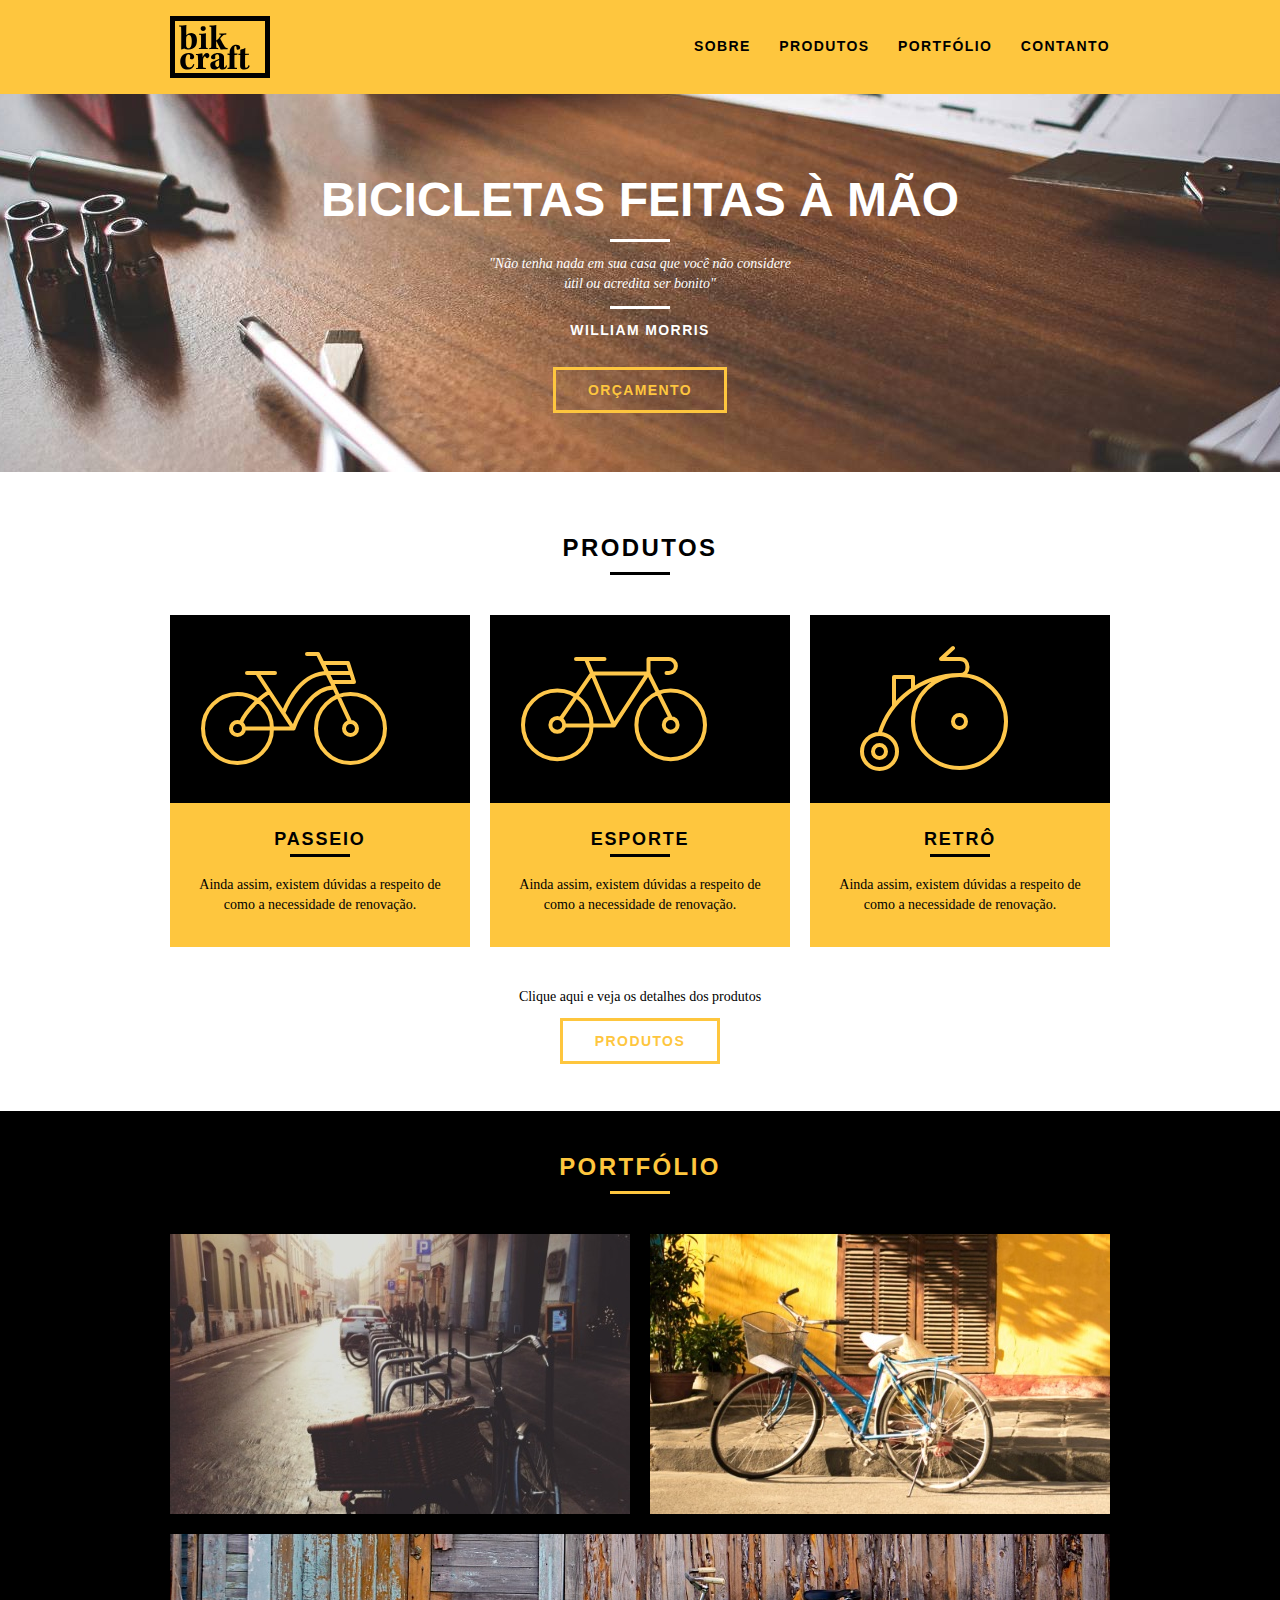
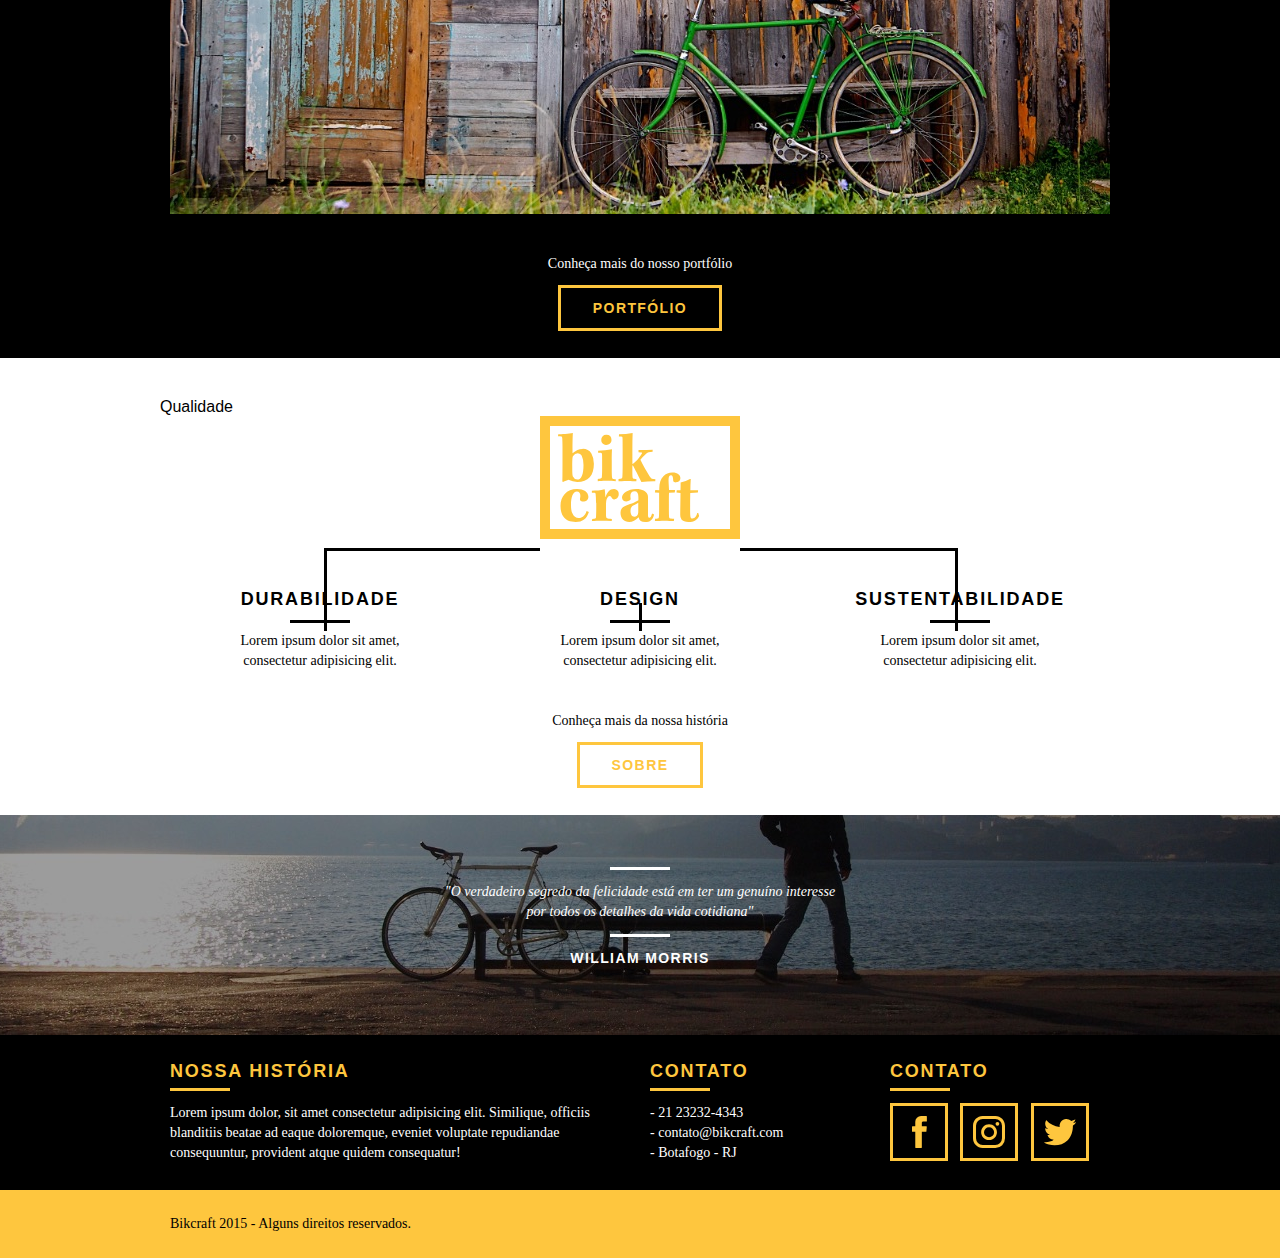
<file: index.html>
<!DOCTYPE html>
<html lang="pt-br">

<head>

    <!-- Metadados -->
    <meta charset="UTF-8">
    <meta http-equiv="X-UA-Compatible" content="IE=edge">
    <meta name="viewport" content="width=device-width, initial-scale=1.0">
    
    <!-- CSS -->
    <link rel="stylesheet" href="css/normalize.css">
    <link rel="stylesheet" href="css/reset.css">
    <link rel="stylesheet" href="css/grid.css">
    <link rel="stylesheet" href="css/style.css">

    <!-- Title -->
    <title>Document</title>

</head>

<body>

    <!-- Header -->
    <header class="header">
        <div class="container">
            
            <!-- Logotipo -->
            <a href="index.html" class="grid-4">
                <img src="img/bikcraft.svg" alt="Bikraft">
            </a>

            <!-- Menu -->
            <nav class="header-menu grid-12">
                <ul>
                    <li><a href="sobre.html">Sobre</a></li>
                    <li><a href="produtos.html">Produtos</a></li>
                    <li><a href="portfolio.html">Portfólio</a></li>
                    <li><a href="contato.html">Contanto</a></li>
                </ul>
            </nav>
        
        </div>
    </header>

    <!-- Introdução -->
    <section class="introducao">
        <div class="container">
           
            <!-- Título -->
            <h1>Bicicletas feitas à mão</h1>

            <!-- Citação -->
            <blockquote class="quote-externo">
                <p>"Não tenha nada em sua casa que você não considere útil ou acredita ser bonito"</p>
                <cite>William Morris</cite>
            </blockquote>

            <!-- Botão -->
            <a href="produtos.html" class="btn">Orçamento</a>
        
        </div>
    </section>

    <!-- Produtos -->
    <section class="produtos container">
        
        <!-- Subtítulo -->
        <h2 class="subtitle">Produtos</h2>

        <!-- Cards produtos -->
        <ul class="produtos-lista">
            
            <!-- Passeio -->
            <li class="grid-1-3">
                
                <!-- Icon -->
                <div class="produtos-icone" >
                    <img src="img/produtos/passeio.svg" alt="Bikcraft Passeio">
                </div>

                <!-- Content -->
                <h3>Passeio</h3>

                <p>Ainda assim, existem dúvidas a respeito de como a necessidade de renovação.</p>

            </li>

             <!-- Esporte -->
             <li class="grid-1-3">
                
                <!-- Icon -->
                <div class="produtos-icone" >
                    <img src="img/produtos/esporte.svg" alt="Bikcraft Passeio">
                </div>

                <!-- Content -->
                <h3>Esporte</h3>

                <p>Ainda assim, existem dúvidas a respeito de como a necessidade de renovação.</p>
                
            </li>

             <!-- Retro -->
             <li class="grid-1-3">
                
                <!-- Icon -->
                <div class="produtos-icone" >
                    <img src="img/produtos/retro.svg" alt="Bikcraft Passeio">
                </div>

                <!-- Content -->
                <h3>Retrô</h3>

                <p>Ainda assim, existem dúvidas a respeito de como a necessidade de renovação.</p>
                
            </li>

        </ul>

        <!-- CTA -->
        <div class="cta">
            <p>Clique aqui e veja os detalhes dos produtos</p>
            <a href="produtos.html" class="btn btn-preto">Produtos</a>
        </div>

    </section>

    <!-- Portfólio -->
    <section class="portfolio">
        
        <div class="container">
           
            <!-- Subtítulo -->
            <h2 class="subtitle">Portfólio</h2>

            <!-- Galeria -->
            <ul class="portfolio-lista">
                <li class="grid-8"><img src="img/portfolio/retro.jpg" alt="Bicicleta Retrô"></li>

                <li class="grid-8"><img src="img/portfolio/passeio.jpg" alt="Bicicleta Passeio"></li>

                <li class="grid-16"><img src="img/portfolio/esporte.jpg" alt="Bicicleta Esporte"></li>
            </ul>

            <!-- CTA -->
            <div class="cta">
                <p>Conheça mais do nosso portfólio</p>
                <a href="portfolio.html" class="btn">Portfólio</a>
            </div>

        </div>

    </section>

    <!-- Qualidade -->
    <section class="qualidade container">

        <!-- Subtitulo -->
        <h2>Qualidade</h2>

        <!-- Imagem -->
        <img src="img/bikcraft-qualidade.svg" alt="Bikcraft">

        <!-- Qualidades -->
        <ul class="qualidade-lista">
            <!-- Durabilidade -->
            <li class="grid-1-3">
                <h3>Durabilidade</h3>
                <p>Lorem ipsum dolor sit amet, consectetur adipisicing elit.</p>
            </li>

            <!-- Design -->
            <li class="grid-1-3">
                <h3>Design</h3>
                <p>Lorem ipsum dolor sit amet, consectetur adipisicing elit.</p>
            </li>

            <!-- Sustentabilidade -->
            <li class="grid-1-3">
                <h3>Sustentabilidade</h3>
                <p>Lorem ipsum dolor sit amet, consectetur adipisicing elit.</p>
            </li>
        </ul>

        <!-- CTA -->
        <div class="cta">
            <p>Conheça mais da nossa história</p>
            <a href="sobre.html" class="btn btn-preto">Sobre</a>
        </div>

    </section>

    <!-- Quote -->
    <section class="quote">

        <!-- Citação -->
        <blockquote class="quote-externo container">
            <p>"O verdadeiro segredo da felicidade está em ter um genuíno interesse por todos os detalhes da vida cotidiana"</p>
            <cite>William Morris</cite>
        </blockquote>

    </section>

    <!-- Footer -->
    <footer>
        <!-- Content -->
        <div class="footer">
            <div class="container">
                
                <!-- Nossa História -->
                <div class="grid-8 footer-historia">

                    <!-- Content -->
                    <h3>Nossa História</h3>

                    <p>Lorem ipsum dolor, sit amet consectetur adipisicing elit. Similique, officiis blanditiis beatae ad eaque doloremque, eveniet voluptate repudiandae consequuntur, provident atque quidem consequatur!</p>

                </div>

                <!-- Contato -->
                <div class="grid-4 footer-contato">

                    <!-- Content -->
                    <h3>Contato</h3>

                    <ul>
                        <li>- 21 23232-4343</li>
                        <li>- contato@bikcraft.com</li>
                        <li>- Botafogo - RJ</li>
                    </ul>
                </div>

                <!-- Social media -->
                <div class="grid-4 footer-sm">

                    <!-- Content -->
                    <h3>Contato</h3>

                    <ul>
                        <!-- Facebook -->
                        <li><a href="https://www.facebook.com" target="_blank"><img src="img/redes-sociais/facebook.svg" alt="Facebook"></a></li>

                        <!-- Instagram -->
                        <li><a href="https://www.instagram.com" target="_blank"><img src="img/redes-sociais/instagram.svg" alt="Instagram"></a></li>

                        <!-- Twitter -->
                        <li><a href="https://www.twitter.com" target="_blank"><img src="img/redes-sociais/twitter.svg" alt="Twitter"></a></li>

                    </ul>

                </div>

            </div>
        </div>

        <!-- Copy -->
        <div class="copy">
                        <div class="container">
                            <p class="grid-16">
                                Bikcraft 2015 - Alguns direitos reservados.
                            </p>
                        </div>
        </div>
    </footer>

</body>

</html>
</file>
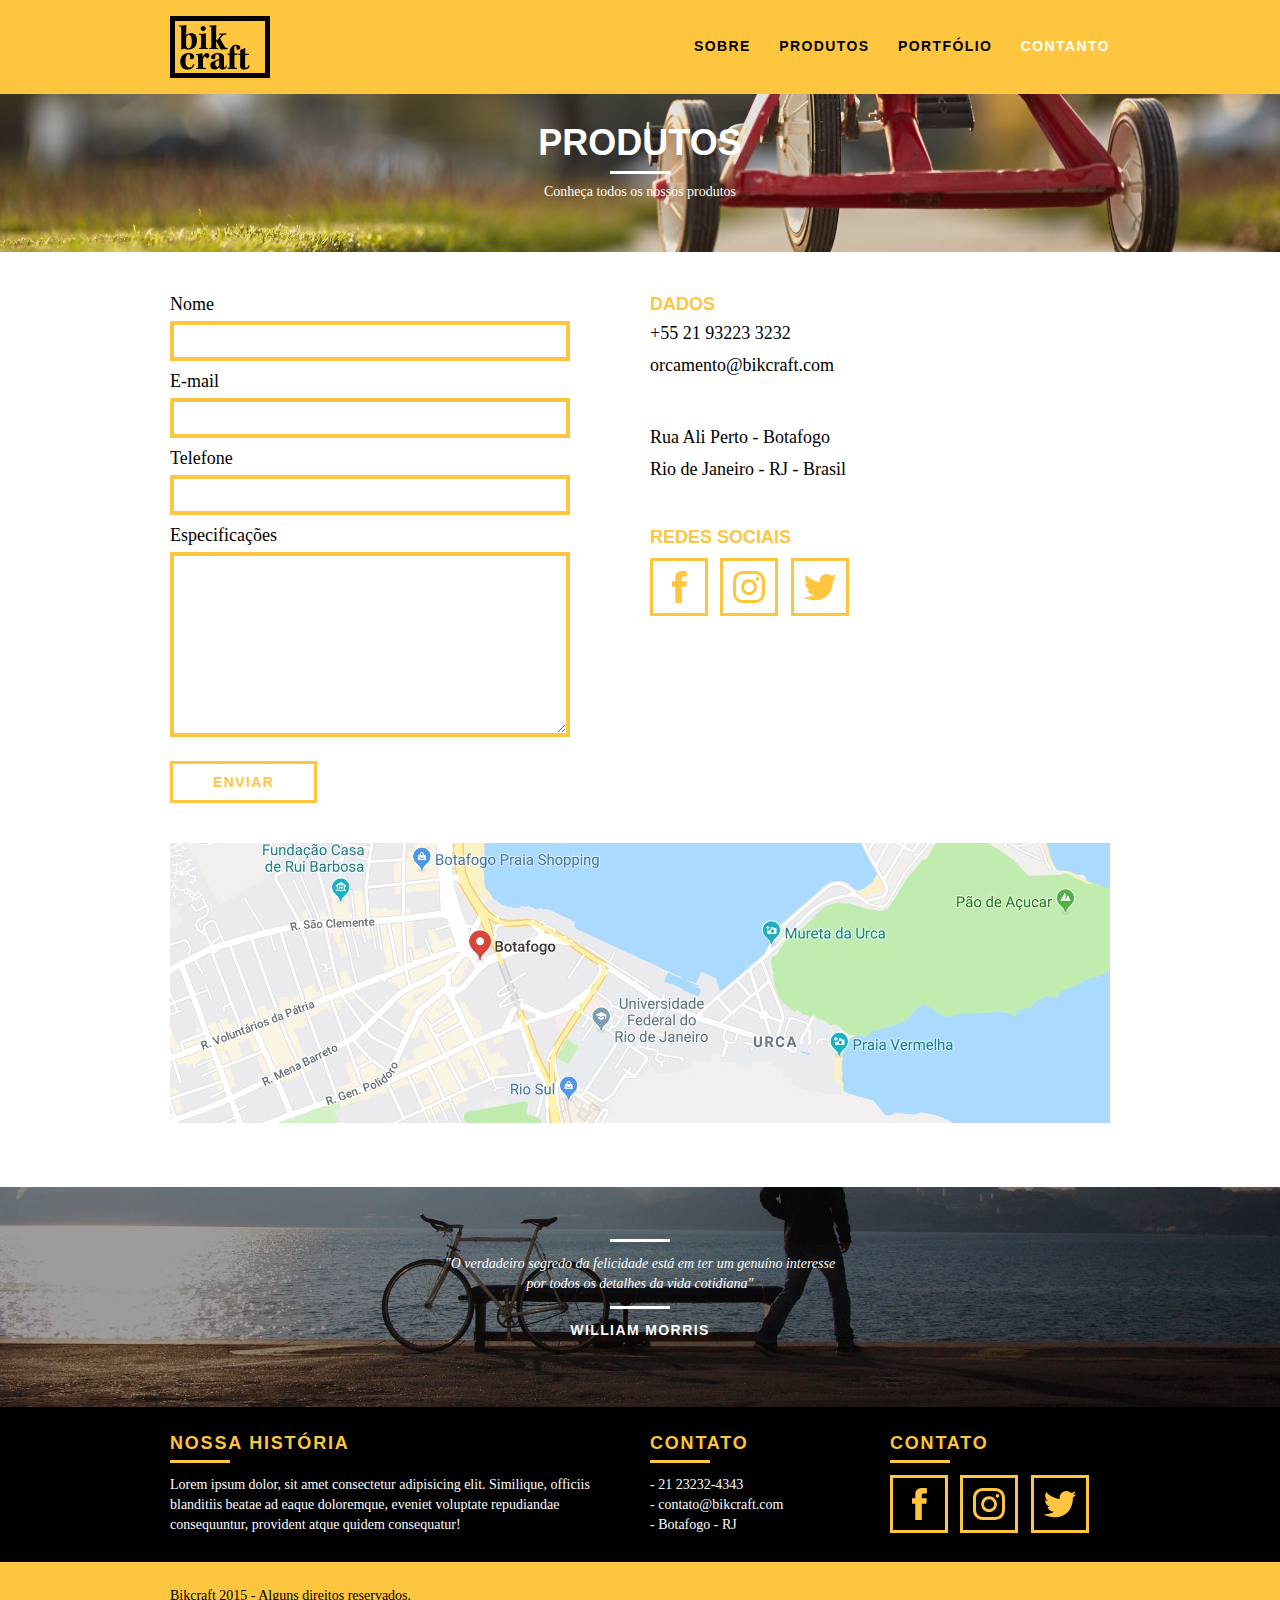
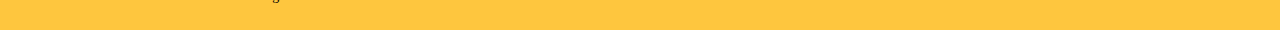
<file: contato.html>
<!DOCTYPE html>
<html lang="pt-br">

<head>

    <!-- Metadados -->
    <meta charset="UTF-8">
    <meta http-equiv="X-UA-Compatible" content="IE=edge">
    <meta name="viewport" content="width=device-width, initial-scale=1.0">
    
    <!-- CSS -->
    <link rel="stylesheet" href="css/normalize.css">
    <link rel="stylesheet" href="css/reset.css">
    <link rel="stylesheet" href="css/grid.css">
    <link rel="stylesheet" href="css/style.css">

    <!-- Title -->
    <title>Bikcraft - Contato</title>

</head>

<body>

    <!-- Header -->
    <header class="header">
        <div class="container">
            
            <!-- Logotipo -->
            <a href="index.html" class="grid-4">
                <img src="img/bikcraft.svg" alt="Bikraft">
            </a>

            <!-- Menu -->
            <nav class="header-menu grid-12">
                <ul>
                    <li><a href="sobre.html">Sobre</a></li>
                    <li><a href="produtos.html">Produtos</a></li>
                    <li><a href="portfolio.html">Portfólio</a></li>
                    <li><a href="contato.html" class="active-menu">Contanto</a></li>
                </ul>
            </nav>
        
        </div>
    </header>

    <!-- Introdução -->
    <section class="introducao-interna interna-contato">
        <div class="container">
           
            <!-- Content -->
            <h1>Produtos</h1>

            <p>Conheça todos os nossos produtos</p>
        
        </div>
    </section>

    <!-- Contato -->
    <section class="contato container">

        <!-- Formulário -->
        <form action="" id="contato-form" class="grid-8 contato-form">
            
            <!-- Nome -->
            <label for="nome">Nome</label>
            <input type="text" id="nome">

            <!-- E-mail -->
            <label for="email">E-mail</label>
            <input type="email" id="email">

            <!-- Telefone -->
            <label for="tel">Telefone</label>
            <input type="tel" id="tel">

            <!-- Especificações -->
            <label for="espec">Especificações</label>
            <textarea name="espec" id="espec" cols="30" rows="10"></textarea>

            <!-- Botão -->
            <button type="submit" class="btn btn-preto">Enviar</button>

        </form>

        <!-- Segunda coluna -->
        <div class="contato-dados grid-8">
            
            <!-- Dados -->
            <h3>Dados</h3>
            <span>+55 21 93223 3232</span>
            <span>orcamento@bikcraft.com</span>
            <span>Rua Ali Perto - Botafogo</span>
            <span>Rio de Janeiro - RJ - Brasil</span>

            <!-- Redes Sociais -->
            <h3>Redes Sociais</h3>
            
            <ul>
                <!-- Facebook -->
                <li><a href="https://www.facebook.com" target="_blank"><img src="img/redes-sociais/facebook.svg" alt="Facebook"></a></li>

                <!-- Instagram -->
                <li><a href="https://www.instagram.com" target="_blank"><img src="img/redes-sociais/instagram.svg" alt="Instagram"></a></li>

                <!-- Twitter -->
                <li><a href="https://www.twitter.com" target="_blank"><img src="img/redes-sociais/twitter.svg" alt="Twitter"></a></li>

            </ul>

        </div>

    </section>

    <!-- Mapa -->
    <section class="container contato-mapa">
        <a href="https://google.com" target="_blank" class="grid-16"><img src="img/endereco-bikcraft.jpg" alt="Endereço da Bikcraft"></a>
    </section>

    <!-- Quote -->
    <section class="quote">

        <!-- Citação -->
        <blockquote class="quote-externo container">
            <p>"O verdadeiro segredo da felicidade está em ter um genuíno interesse por todos os detalhes da vida cotidiana"</p>
            <cite>William Morris</cite>
        </blockquote>

    </section>

    <!-- Footer -->
    <footer>
        <!-- Content -->
        <div class="footer">
            <div class="container">
                
                <!-- Nossa História -->
                <div class="grid-8 footer-historia">

                    <!-- Content -->
                    <h3>Nossa História</h3>

                    <p>Lorem ipsum dolor, sit amet consectetur adipisicing elit. Similique, officiis blanditiis beatae ad eaque doloremque, eveniet voluptate repudiandae consequuntur, provident atque quidem consequatur!</p>

                </div>

                <!-- Contato -->
                <div class="grid-4 footer-contato">

                    <!-- Content -->
                    <h3>Contato</h3>

                    <ul>
                        <li>- 21 23232-4343</li>
                        <li>- contato@bikcraft.com</li>
                        <li>- Botafogo - RJ</li>
                    </ul>
                </div>

                <!-- Social media -->
                <div class="grid-4 footer-sm">

                    <!-- Content -->
                    <h3>Contato</h3>

                    <ul>
                        <!-- Facebook -->
                        <li><a href="https://www.facebook.com" target="_blank"><img src="img/redes-sociais/facebook.svg" alt="Facebook"></a></li>

                        <!-- Instagram -->
                        <li><a href="https://www.instagram.com" target="_blank"><img src="img/redes-sociais/instagram.svg" alt="Instagram"></a></li>

                        <!-- Twitter -->
                        <li><a href="https://www.twitter.com" target="_blank"><img src="img/redes-sociais/twitter.svg" alt="Twitter"></a></li>

                    </ul>

                </div>

            </div>
        </div>

        <!-- Copy -->
        <div class="copy">
                        <div class="container">
                            <p class="grid-16">
                                Bikcraft 2015 - Alguns direitos reservados.
                            </p>
                        </div>
        </div>
    </footer>

</body>

</html>
</file>
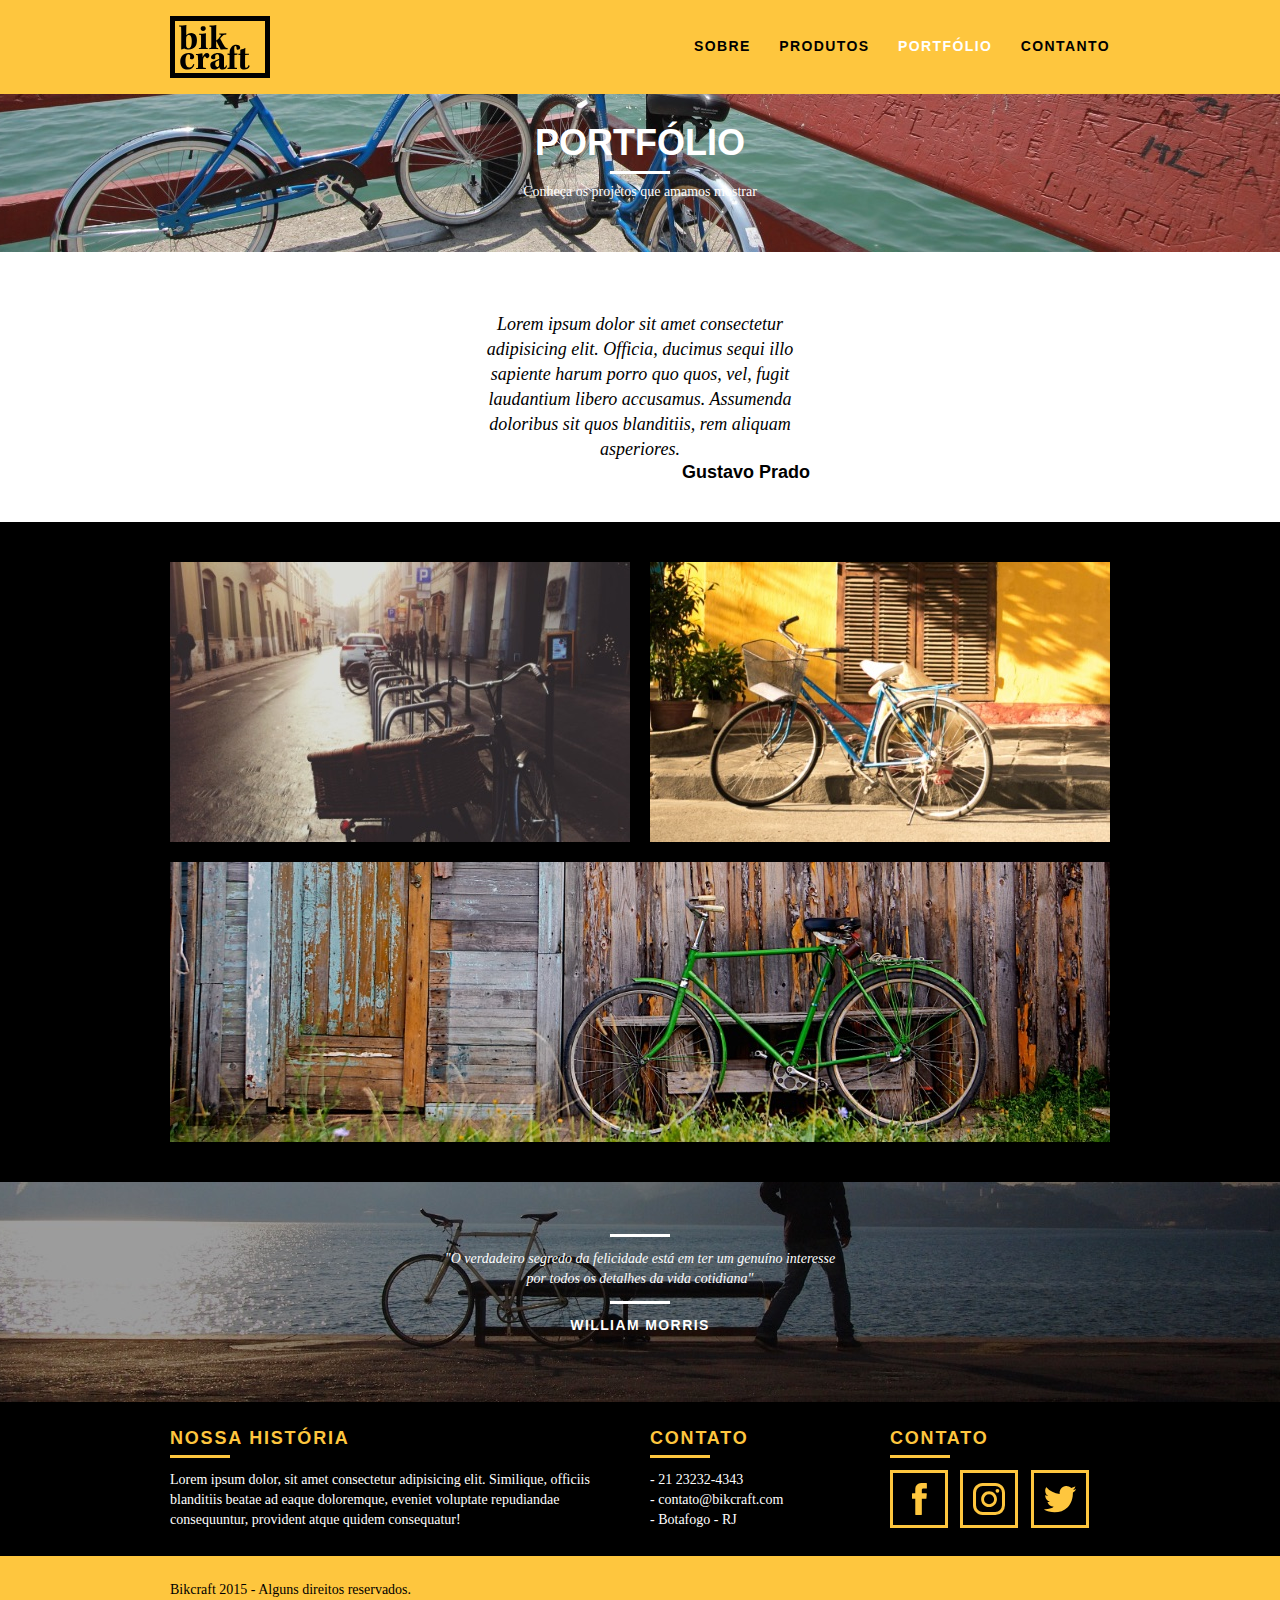
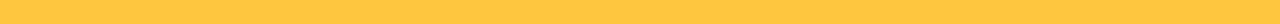
<file: portfolio.html>
<!DOCTYPE html>
<html lang="pt-br">

<head>

    <!-- Metadados -->
    <meta charset="UTF-8">
    <meta http-equiv="X-UA-Compatible" content="IE=edge">
    <meta name="viewport" content="width=device-width, initial-scale=1.0">
    
    <!-- CSS -->
    <link rel="stylesheet" href="css/normalize.css">
    <link rel="stylesheet" href="css/reset.css">
    <link rel="stylesheet" href="css/grid.css">
    <link rel="stylesheet" href="css/style.css">

    <!-- Title -->
    <title>Bikcraft - Portfólio</title>

</head>

<body>

    <!-- Header -->
    <header class="header">
        <div class="container">
            
            <!-- Logotipo -->
            <a href="index.html" class="grid-4">
                <img src="img/bikcraft.svg" alt="Bikraft">
            </a>

            <!-- Menu -->
            <nav class="header-menu grid-12">
                <ul>
                    <li><a href="sobre.html">Sobre</a></li>
                    <li><a href="produtos.html">Produtos</a></li>
                    <li><a href="portfolio.html" class="active-menu">Portfólio</a></li>
                    <li><a href="contato.html">Contanto</a></li>
                </ul>
            </nav>
        
        </div>
    </header>

    <!-- Introdução -->
    <section class="introducao-interna interna-portfolio">
        <div class="container">
           
            <!-- Content -->
            <h1>Portfólio</h1>

            <p>Conheça os projetos que amamos mostrar</p>
        
        </div>
    </section>

    <!-- Citação -->
    <section class="container">
        <blockquote class="quote-clientes">
            <p>Lorem ipsum dolor sit amet consectetur adipisicing elit. Officia, ducimus sequi illo sapiente harum porro quo quos, vel, fugit laudantium libero accusamus. Assumenda doloribus sit quos blanditiis, rem aliquam asperiores.</p>
            <cite>Gustavo Prado</cite>
        </blockquote>
    </section>

    <!-- Portfólio -->
    <section class="portfolio">
    
        <div class="container">

            <!-- Galeria -->
            <ul class="portfolio-lista">
                <li class="grid-8"><img src="img/portfolio/retro.jpg" alt="Bicicleta Retrô"></li>

                <li class="grid-8"><img src="img/portfolio/passeio.jpg" alt="Bicicleta Passeio"></li>

                <li class="grid-16"><img src="img/portfolio/esporte.jpg" alt="Bicicleta Esporte"></li>
            </ul>

        </div>

    </section>

    <!-- Quote -->
    <section class="quote">

        <!-- Citação -->
        <blockquote class="quote-externo container">
            <p>"O verdadeiro segredo da felicidade está em ter um genuíno interesse por todos os detalhes da vida cotidiana"</p>
            <cite>William Morris</cite>
        </blockquote>

    </section>

    <!-- Footer -->
    <footer>
        <!-- Content -->
        <div class="footer">
            <div class="container">
                
                <!-- Nossa História -->
                <div class="grid-8 footer-historia">

                    <!-- Content -->
                    <h3>Nossa História</h3>

                    <p>Lorem ipsum dolor, sit amet consectetur adipisicing elit. Similique, officiis blanditiis beatae ad eaque doloremque, eveniet voluptate repudiandae consequuntur, provident atque quidem consequatur!</p>

                </div>

                <!-- Contato -->
                <div class="grid-4 footer-contato">

                    <!-- Content -->
                    <h3>Contato</h3>

                    <ul>
                        <li>- 21 23232-4343</li>
                        <li>- contato@bikcraft.com</li>
                        <li>- Botafogo - RJ</li>
                    </ul>
                </div>

                <!-- Social media -->
                <div class="grid-4 footer-sm">

                    <!-- Content -->
                    <h3>Contato</h3>

                    <ul>
                        <!-- Facebook -->
                        <li><a href="https://www.facebook.com" target="_blank"><img src="img/redes-sociais/facebook.svg" alt="Facebook"></a></li>

                        <!-- Instagram -->
                        <li><a href="https://www.instagram.com" target="_blank"><img src="img/redes-sociais/instagram.svg" alt="Instagram"></a></li>

                        <!-- Twitter -->
                        <li><a href="https://www.twitter.com" target="_blank"><img src="img/redes-sociais/twitter.svg" alt="Twitter"></a></li>

                    </ul>

                </div>

            </div>
        </div>

        <!-- Copy -->
        <div class="copy">
                        <div class="container">
                            <p class="grid-16">
                                Bikcraft 2015 - Alguns direitos reservados.
                            </p>
                        </div>
        </div>
    </footer>

</body>

</html>
</file>
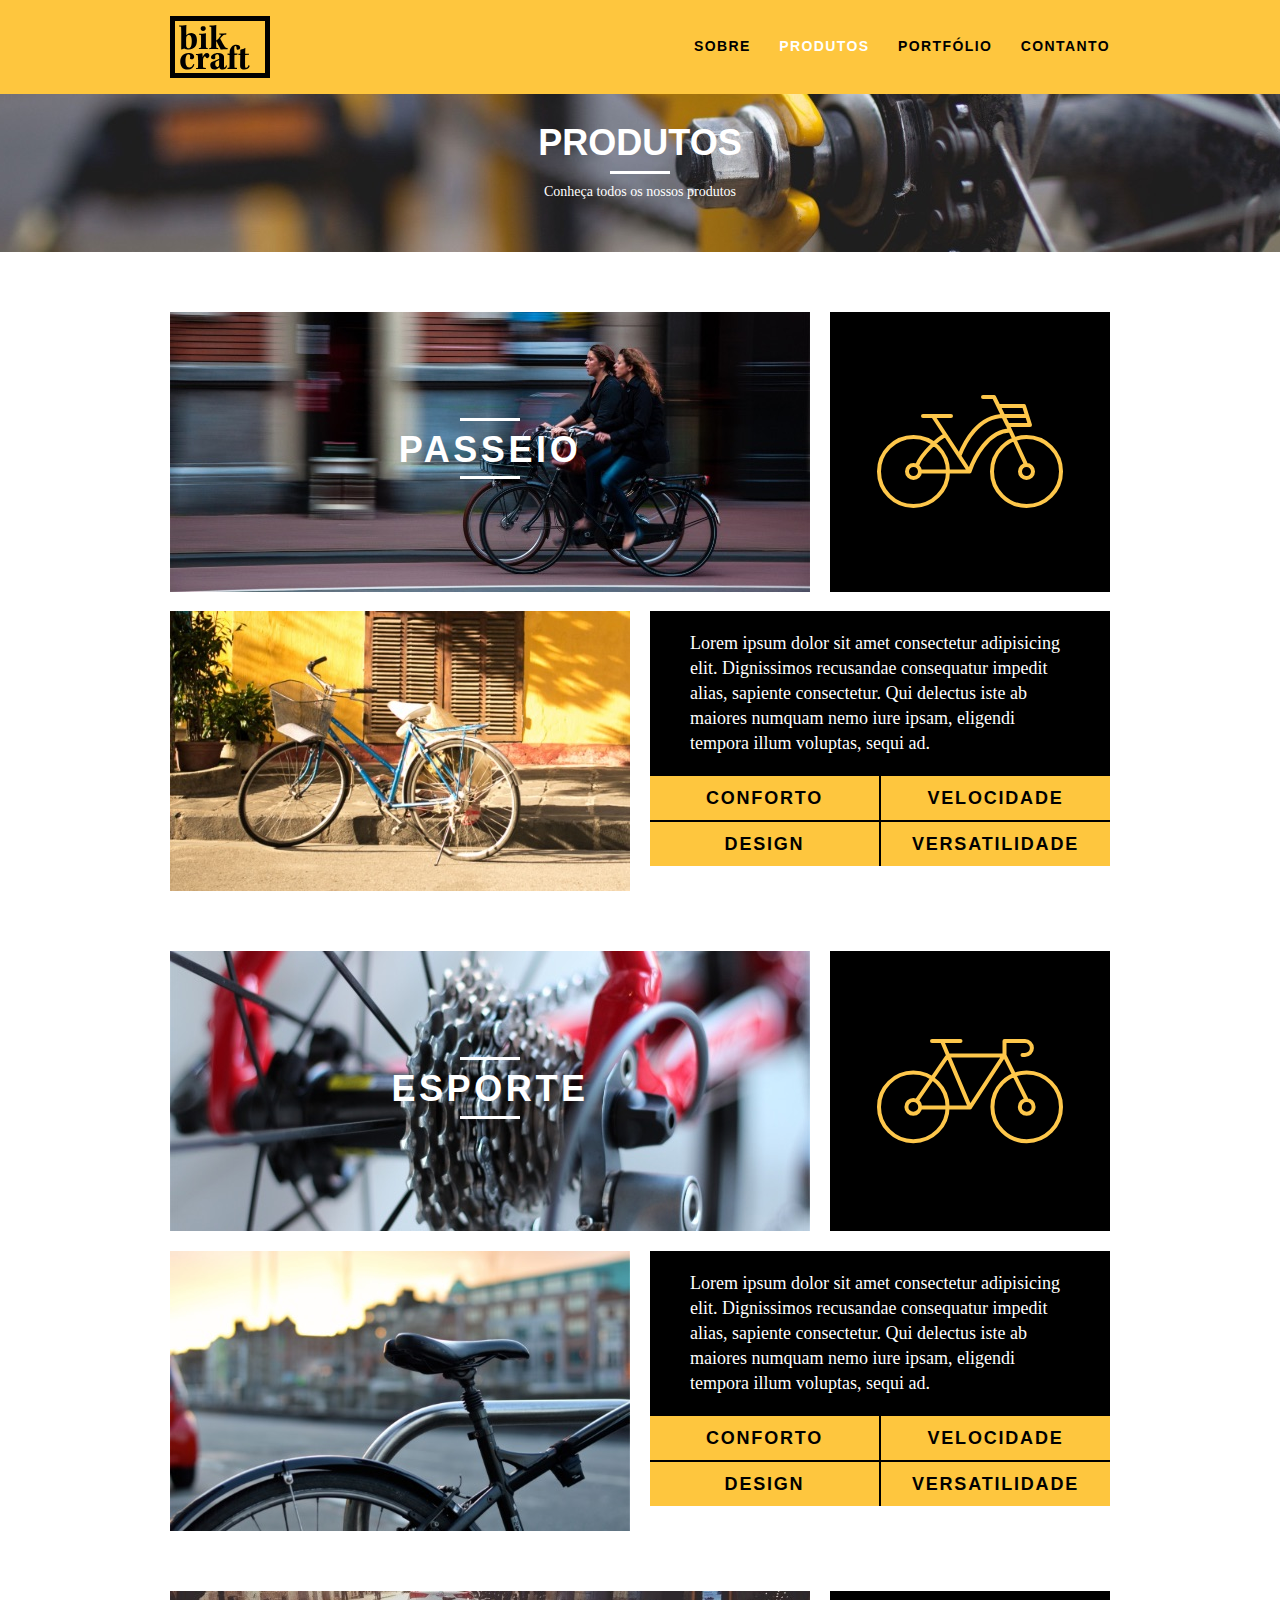
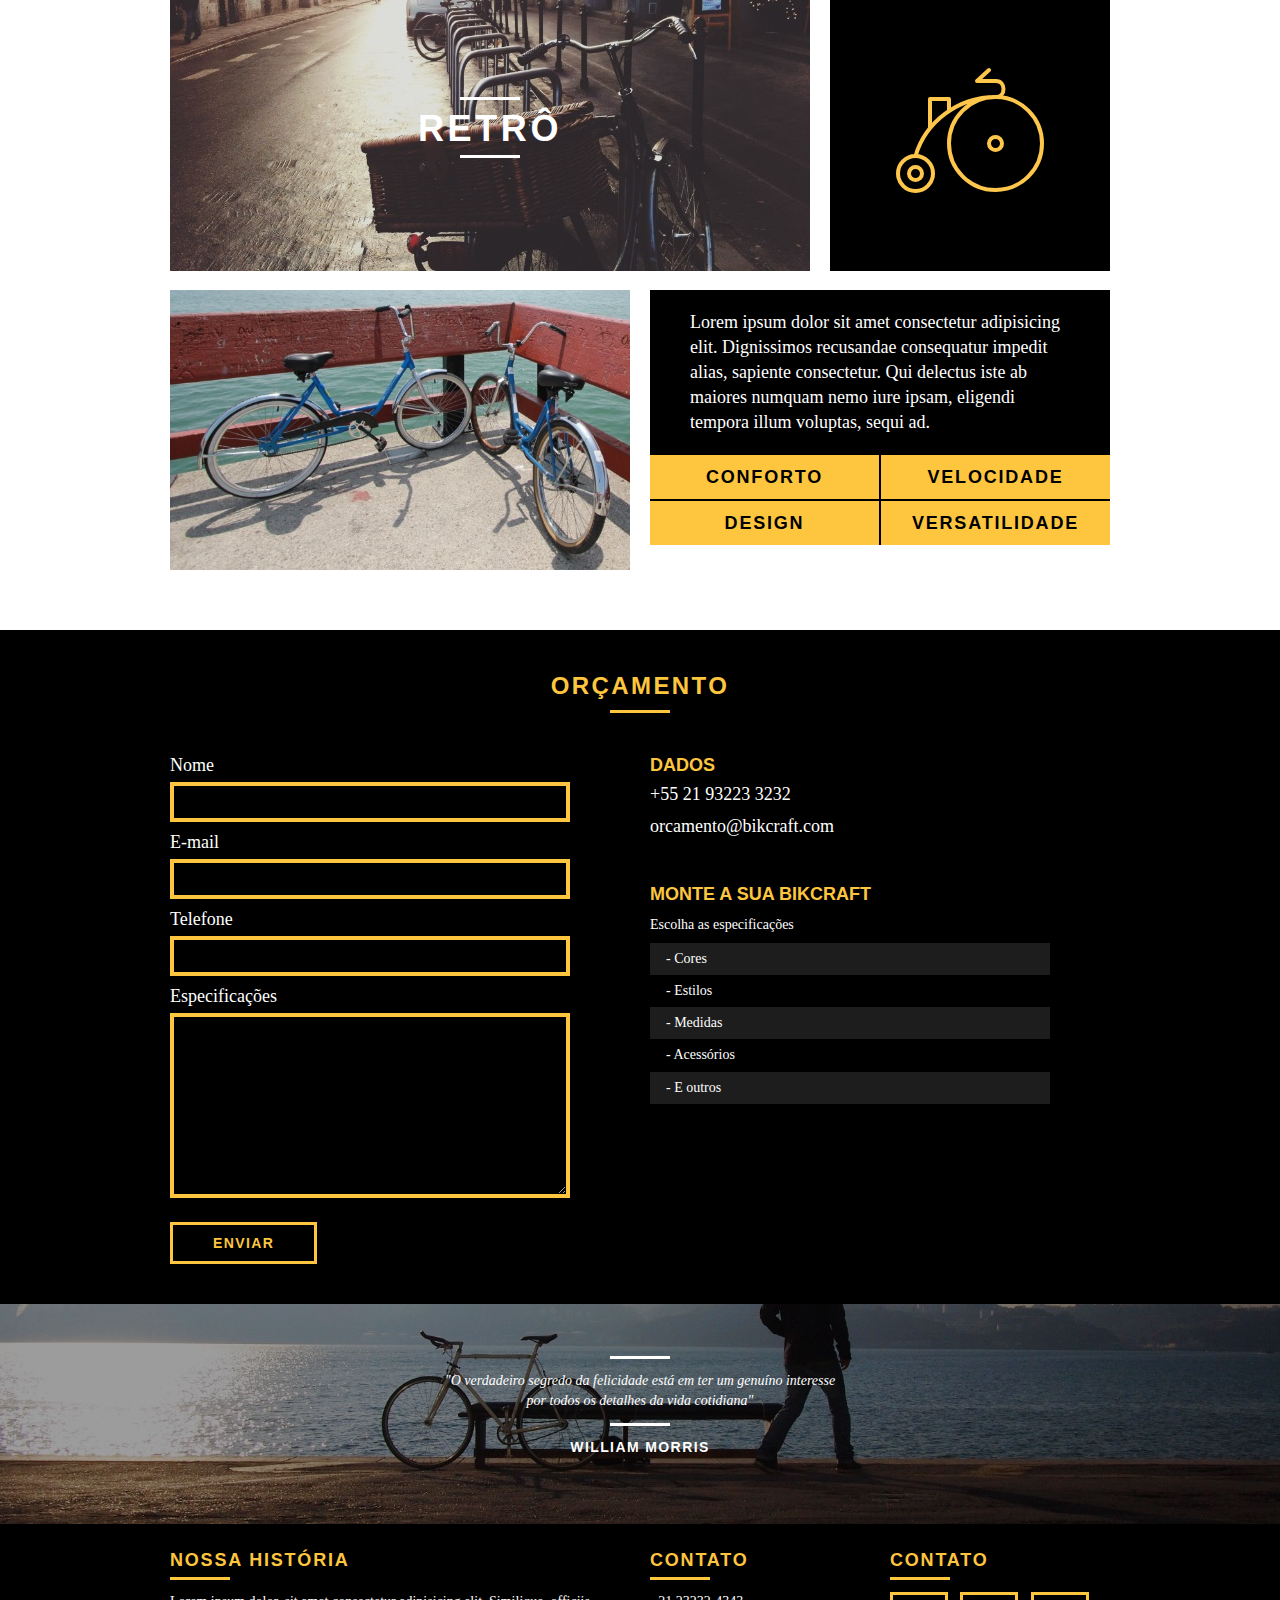
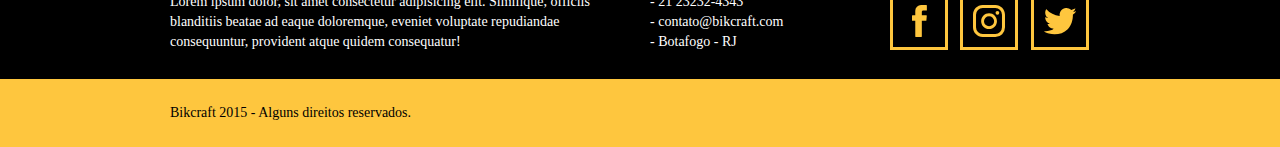
<file: produtos.html>
<!DOCTYPE html>
<html lang="pt-br">

<head>

    <!-- Metadados -->
    <meta charset="UTF-8">
    <meta http-equiv="X-UA-Compatible" content="IE=edge">
    <meta name="viewport" content="width=device-width, initial-scale=1.0">
    
    <!-- CSS -->
    <link rel="stylesheet" href="css/normalize.css">
    <link rel="stylesheet" href="css/reset.css">
    <link rel="stylesheet" href="css/grid.css">
    <link rel="stylesheet" href="css/style.css">

    <!-- Title -->
    <title>Bikcraft - Produtos</title>

</head>

<body>

    <!-- Header -->
    <header class="header">
        <div class="container">
            
            <!-- Logotipo -->
            <a href="index.html" class="grid-4">
                <img src="img/bikcraft.svg" alt="Bikraft">
            </a>

            <!-- Menu -->
            <nav class="header-menu grid-12">
                <ul>
                    <li><a href="sobre.html">Sobre</a></li>
                    <li><a href="produtos.html" class="active-menu">Produtos</a></li>
                    <li><a href="portfolio.html">Portfólio</a></li>
                    <li><a href="contato.html">Contanto</a></li>
                </ul>
            </nav>
        
        </div>
    </header>

    <!-- Introdução -->
    <section class="introducao-interna interna-produtos">
        <div class="container">
           
            <!-- Content -->
            <h1>Produtos</h1>

            <p>Conheça todos os nossos produtos</p>
        
        </div>
    </section>

    <!-- Passeio -->
    <section class="container produto-item">
        
        <!-- Imagem 1 -->
        <div class="grid-11">
            <img src="img/produtos/bikcraft-passeio-1.jpg" alt="Bikcraft Passeio">
            <h2>Passeio</h2>
        </div>

        <!-- Icon -->
        <div class="grid-5 produto-icone">
            <img src="img/produtos/passeio.svg" alt="Bikcraft Passeio">
        </div>

        <!-- Imagem 2 -->
        <div class="grid-8">
            <img src="img/produtos/bikcraft-passeio-2.jpg" alt="Bikcraft Passeio">
        </div>

        <!-- Content -->
        <div class="grid-8 produto-info">
            <p>Lorem ipsum dolor sit amet consectetur adipisicing elit. Dignissimos recusandae consequatur impedit alias, sapiente consectetur. Qui delectus iste ab maiores numquam nemo iure ipsam, eligendi tempora illum voluptas, sequi ad.</p>

            <ul>
                <li>Conforto</li>
                <li>Velocidade</li>
                <li>Design</li>
                <li>Versatilidade

                </li>
            </ul>
        </div>

    </section>

    <!-- Esporte -->
    <section class="container produto-item">
        
        <!-- Imagem 1 -->
        <div class="grid-11">
            <img src="img/produtos/bikcraft-esporte-1.jpg" alt="Bikcraft Esporte">
            <h2>Esporte</h2>
        </div>

        <!-- Icon -->
        <div class="grid-5 produto-icone">
            <img src="img/produtos/esporte.svg" alt="Bikcraft Esporte">
        </div>

        <!-- Imagem 2 -->
        <div class="grid-8">
            <img src="img/produtos/bikcraft-esporte-2.jpg" alt="Bikcraft Esporte">
        </div>

        <!-- Content -->
        <div class="grid-8 produto-info">
            <p>Lorem ipsum dolor sit amet consectetur adipisicing elit. Dignissimos recusandae consequatur impedit alias, sapiente consectetur. Qui delectus iste ab maiores numquam nemo iure ipsam, eligendi tempora illum voluptas, sequi ad.</p>

            <ul>
                <li>Conforto</li>
                <li>Velocidade</li>
                <li>Design</li>
                <li>Versatilidade

                </li>
            </ul>
        </div>

    </section>

    <!-- Retrô -->
    <section class="container produto-item">
        
        <!-- Imagem 1 -->
        <div class="grid-11">
            <img src="img/produtos/bikcraft-retro-1.jpg" alt="Bikcraft Retrô">
            <h2>Retrô</h2>
        </div>

        <!-- Icon -->
        <div class="grid-5 produto-icone">
            <img src="img/produtos/retro.svg" alt="Bikcraft Retrô">
        </div>

        <!-- Imagem 2 -->
        <div class="grid-8">
            <img src="img/produtos/bikcraft-retro-2.jpg" alt="Bikcraft Retrô">
        </div>

        <!-- Content -->
        <div class="grid-8 produto-info">
            <p>Lorem ipsum dolor sit amet consectetur adipisicing elit. Dignissimos recusandae consequatur impedit alias, sapiente consectetur. Qui delectus iste ab maiores numquam nemo iure ipsam, eligendi tempora illum voluptas, sequi ad.</p>

            <ul>
                <li>Conforto</li>
                <li>Velocidade</li>
                <li>Design</li>
                <li>Versatilidade

                </li>
            </ul>
        </div>

    </section>

    <!-- Orçamento -->
    <section class="orcamento">
        
        <div class="container">
            <!-- Subtitle -->
            <h2 class="subtitle">Orçamento</h2>

            <!-- Formulário -->
            <form action="" id="form-orcamento" class="grid-8 form">
                
                <!-- Nome -->
                <label for="nome">Nome</label>
                <input type="text" id="nome">

                <!-- E-mail -->
                <label for="email">E-mail</label>
                <input type="email" id="email">

                <!-- Telefone -->
                <label for="tel">Telefone</label>
                <input type="tel" id="tel">

                <!-- Especificações -->
                <label for="espec">Especificações</label>
                <textarea name="espec" id="espec" cols="30" rows="10"></textarea>

                <!-- Botão -->
                <button type="submit" class="btn">Enviar</button>

            </form>

            <!-- Segunda coluna -->
            <div class="orcamento-dados grid-8">
                
                <!-- Dados -->
                <h3>Dados</h3>
                <span>+55 21 93223 3232</span>
                <span class="dados-email">orcamento@bikcraft.com</span>

                <!-- Monte a sua -->
                <h3>Monte a sua Bikcraft</h3>
                <p>Escolha as especificações</p>
                <ul>
                    <li>- Cores</li>
                    <li>- Estilos</li>
                    <li>- Medidas</li>
                    <li>- Acessórios</li>
                    <li>- E outros</li>

                </ul>

            </div>

        </div>

    </section>

    <!-- Quote -->
    <section class="quote">

        <!-- Citação -->
        <blockquote class="quote-externo container">
            <p>"O verdadeiro segredo da felicidade está em ter um genuíno interesse por todos os detalhes da vida cotidiana"</p>
            <cite>William Morris</cite>
        </blockquote>

    </section>

    <!-- Footer -->
    <footer>
        <!-- Content -->
        <div class="footer">
            <div class="container">
                
                <!-- Nossa História -->
                <div class="grid-8 footer-historia">

                    <!-- Content -->
                    <h3>Nossa História</h3>

                    <p>Lorem ipsum dolor, sit amet consectetur adipisicing elit. Similique, officiis blanditiis beatae ad eaque doloremque, eveniet voluptate repudiandae consequuntur, provident atque quidem consequatur!</p>

                </div>

                <!-- Contato -->
                <div class="grid-4 footer-contato">

                    <!-- Content -->
                    <h3>Contato</h3>

                    <ul>
                        <li>- 21 23232-4343</li>
                        <li>- contato@bikcraft.com</li>
                        <li>- Botafogo - RJ</li>
                    </ul>
                </div>

                <!-- Social media -->
                <div class="grid-4 footer-sm">

                    <!-- Content -->
                    <h3>Contato</h3>

                    <ul>
                        <!-- Facebook -->
                        <li><a href="https://www.facebook.com" target="_blank"><img src="img/redes-sociais/facebook.svg" alt="Facebook"></a></li>

                        <!-- Instagram -->
                        <li><a href="https://www.instagram.com" target="_blank"><img src="img/redes-sociais/instagram.svg" alt="Instagram"></a></li>

                        <!-- Twitter -->
                        <li><a href="https://www.twitter.com" target="_blank"><img src="img/redes-sociais/twitter.svg" alt="Twitter"></a></li>

                    </ul>

                </div>

            </div>
        </div>

        <!-- Copy -->
        <div class="copy">
                        <div class="container">
                            <p class="grid-16">
                                Bikcraft 2015 - Alguns direitos reservados.
                            </p>
                        </div>
        </div>
    </footer>

</body>

</html>
</file>
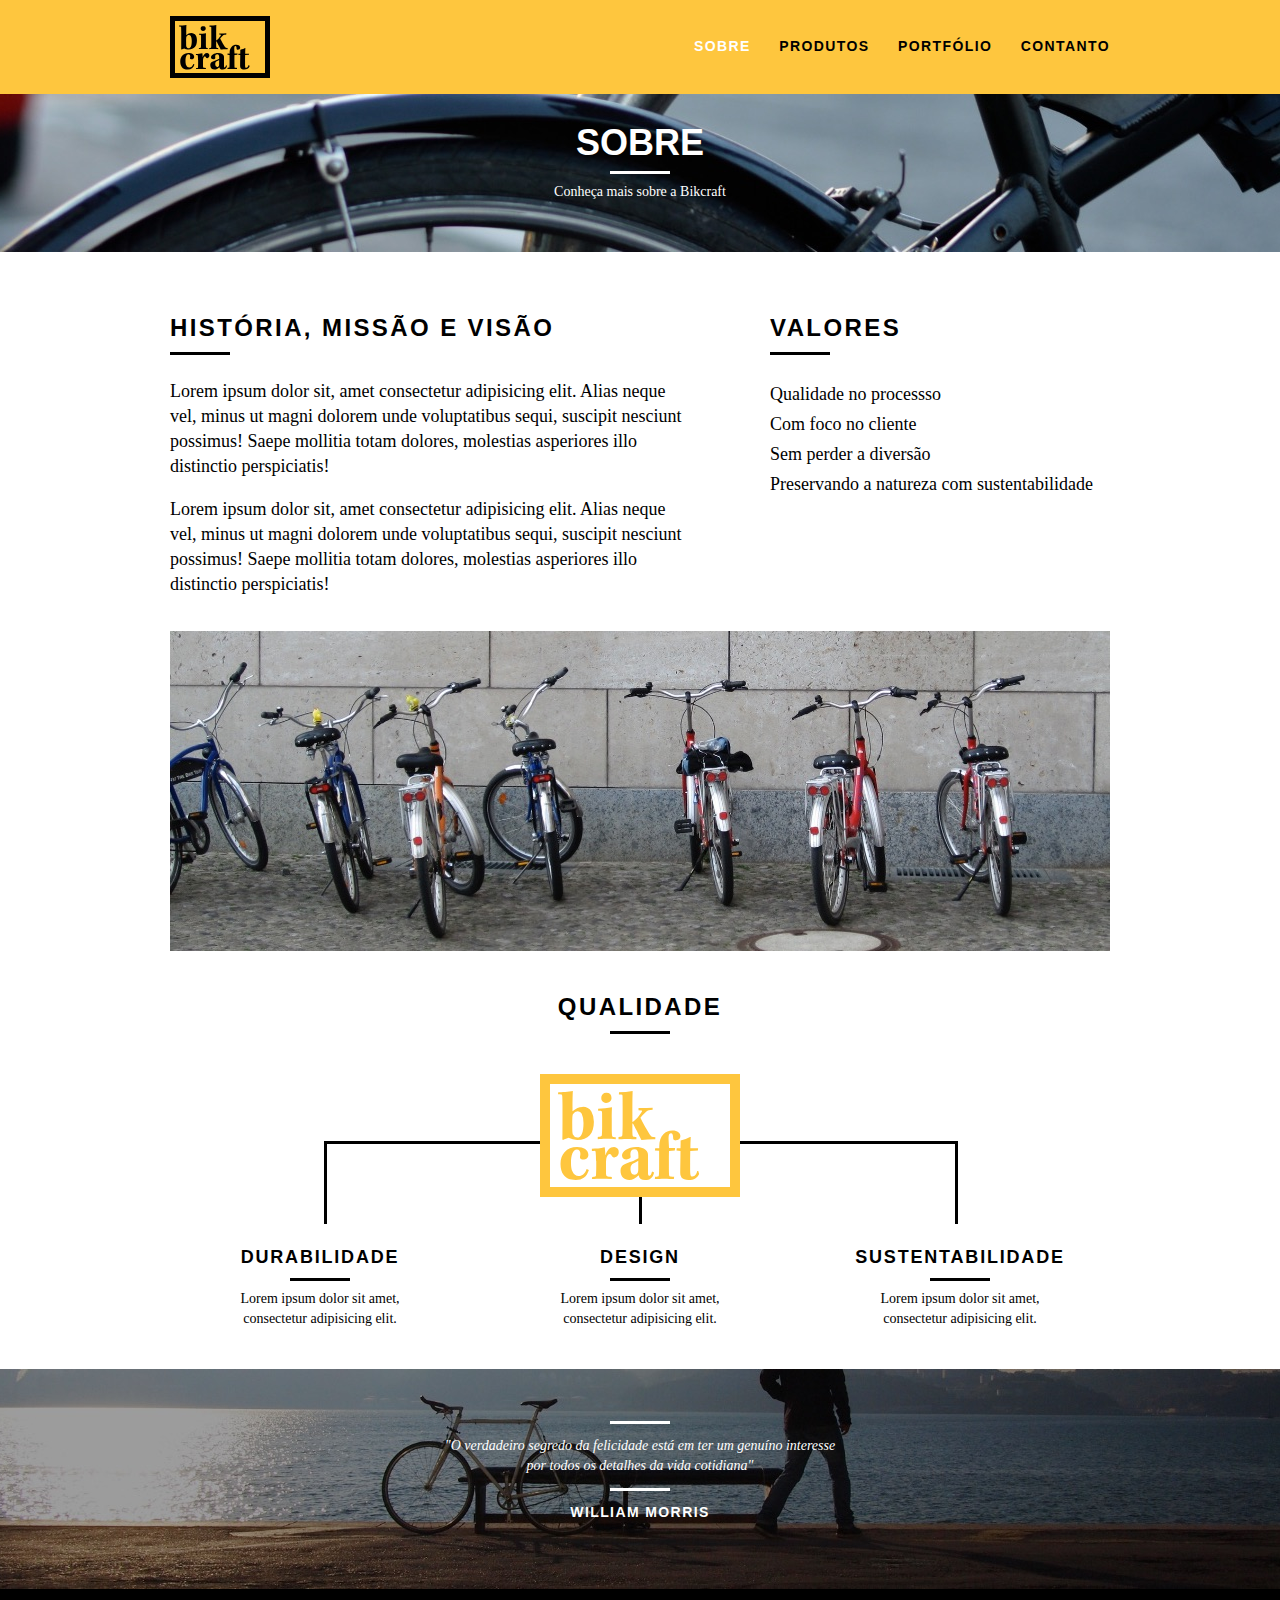
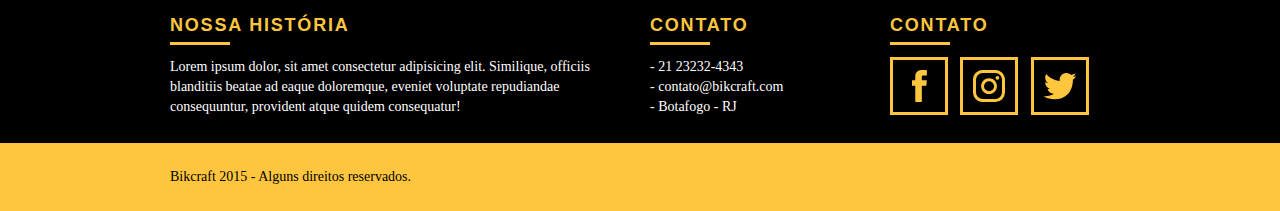
<file: sobre.html>
<!DOCTYPE html>
<html lang="pt-br">

<head>

    <!-- Metadados -->
    <meta charset="UTF-8">
    <meta http-equiv="X-UA-Compatible" content="IE=edge">
    <meta name="viewport" content="width=device-width, initial-scale=1.0">
    
    <!-- CSS -->
    <link rel="stylesheet" href="css/normalize.css">
    <link rel="stylesheet" href="css/reset.css">
    <link rel="stylesheet" href="css/grid.css">
    <link rel="stylesheet" href="css/style.css">

    <!-- Title -->
    <title>Bikcraft</title>

</head>

<body>

    <!-- Header -->
    <header class="header">
        <div class="container">
            
            <!-- Logotipo -->
            <a href="index.html" class="grid-4">
                <img src="img/bikcraft.svg" alt="Bikraft">
            </a>

            <!-- Menu -->
            <nav class="header-menu grid-12">
                <ul>
                    <li><a href="sobre.html" class="active-menu">Sobre</a></li>
                    <li><a href="produtos.html">Produtos</a></li>
                    <li><a href="portfolio.html">Portfólio</a></li>
                    <li><a href="contato.html">Contanto</a></li>
                </ul>
            </nav>
        
        </div>
    </header>

    <!-- Introdução -->
    <section class="introducao-interna interna-sobre">
        <div class="container">
           
            <!-- Content -->
            <h1>Sobre</h1>

            <p>Conheça mais sobre a Bikcraft</p>
        
        </div>
    </section>

    <!-- Missão -->
    <section class="missao-sobre container">
        
        <!-- História, Missão e Visão -->
        <div class="grid-10">

            <!-- Content -->
            <h2 class="subtitle-interno">História, Missão e Visão</h2>

            <p>Lorem ipsum dolor sit, amet consectetur adipisicing elit. Alias neque vel, minus ut magni dolorem unde voluptatibus sequi, suscipit nesciunt possimus! Saepe mollitia totam dolores, molestias asperiores illo distinctio perspiciatis!</p>
            
            <p>Lorem ipsum dolor sit, amet consectetur adipisicing elit. Alias neque vel, minus ut magni dolorem unde voluptatibus sequi, suscipit nesciunt possimus! Saepe mollitia totam dolores, molestias asperiores illo distinctio perspiciatis!</p>

        </div>

        <!-- Valores -->
        <div class="grid-6">

            <!-- Content -->
            <h2 class="subtitle-interno">Valores</h2>

            <ul>
                <li>Qualidade no processso</li>
                <li>Com foco no cliente</li>
                <li>Sem perder a diversão</li>
                <li>Preservando a natureza com sustentabilidade</li>

            </ul>
        </div>

        <!-- Imagem -->
        <div class="grid-16 foto-equipe">
            <img src="img/equipe-bikcraft.jpg" alt="Equipe Bikcraft">
        </div>

    </section>

    <!-- Qualidade -->
    <section class="qualidade container">

        <!-- Subtitulo -->
        <h2 class="subtitle">Qualidade</h2>

        <!-- Imagem -->
        <img src="img/bikcraft-qualidade.svg" alt="Bikcraft">

        <!-- Qualidades -->
        <ul class="qualidade-lista">
            <!-- Durabilidade -->
            <li class="grid-1-3">
                <h3>Durabilidade</h3>
                <p>Lorem ipsum dolor sit amet, consectetur adipisicing elit.</p>
            </li>

            <!-- Design -->
            <li class="grid-1-3">
                <h3>Design</h3>
                <p>Lorem ipsum dolor sit amet, consectetur adipisicing elit.</p>
            </li>

            <!-- Sustentabilidade -->
            <li class="grid-1-3">
                <h3>Sustentabilidade</h3>
                <p>Lorem ipsum dolor sit amet, consectetur adipisicing elit.</p>
            </li>
        </ul>

    </section>

    <!-- Quote -->
    <section class="quote">

        <!-- Citação -->
        <blockquote class="quote-externo container">
            <p>"O verdadeiro segredo da felicidade está em ter um genuíno interesse por todos os detalhes da vida cotidiana"</p>
            <cite>William Morris</cite>
        </blockquote>

    </section>

    <!-- Footer -->
    <footer>
        <!-- Content -->
        <div class="footer">
            <div class="container">
                
                <!-- Nossa História -->
                <div class="grid-8 footer-historia">

                    <!-- Content -->
                    <h3>Nossa História</h3>

                    <p>Lorem ipsum dolor, sit amet consectetur adipisicing elit. Similique, officiis blanditiis beatae ad eaque doloremque, eveniet voluptate repudiandae consequuntur, provident atque quidem consequatur!</p>

                </div>

                <!-- Contato -->
                <div class="grid-4 footer-contato">

                    <!-- Content -->
                    <h3>Contato</h3>

                    <ul>
                        <li>- 21 23232-4343</li>
                        <li>- contato@bikcraft.com</li>
                        <li>- Botafogo - RJ</li>
                    </ul>
                </div>

                <!-- Social media -->
                <div class="grid-4 footer-sm">

                    <!-- Content -->
                    <h3>Contato</h3>

                    <ul>
                        <!-- Facebook -->
                        <li><a href="https://www.facebook.com" target="_blank"><img src="img/redes-sociais/facebook.svg" alt="Facebook"></a></li>

                        <!-- Instagram -->
                        <li><a href="https://www.instagram.com" target="_blank"><img src="img/redes-sociais/instagram.svg" alt="Instagram"></a></li>

                        <!-- Twitter -->
                        <li><a href="https://www.twitter.com" target="_blank"><img src="img/redes-sociais/twitter.svg" alt="Twitter"></a></li>

                    </ul>

                </div>

            </div>
        </div>

        <!-- Copy -->
        <div class="copy">
                        <div class="container">
                            <p class="grid-16">
                                Bikcraft 2015 - Alguns direitos reservados.
                            </p>
                        </div>
        </div>
    </footer>

</body>

</html>
</file>
<file: css/grid.css>
*, *:before, *:after {
  -webkit-box-sizing: border-box; 
  -moz-box-sizing: border-box; 
  box-sizing: border-box;
}

.container {
	width: 960px;
	margin: 0 auto;
	padding: 0px;
	position: relative;
}

.container:after, .container:before {
	content: " ";
	display: table;
}

.container:after {
	clear: both;
}

.grid-1, .grid-2, .grid-3, .grid-4, .grid-5, .grid-6, .grid-7, .grid-8, .grid-9, .grid-10, .grid-11, .grid-12, .grid-13, .grid-14, .grid-15, .grid-16, .grid-1-3 {
	float: left;
	margin-left: 10px;
	margin-right: 10px;
}

.grid-1 	{width: 40px;}
.grid-2 	{width: 100px;}
.grid-3 	{width: 160px;}
.grid-4 	{width: 220px;}
.grid-5 	{width: 280px;}
.grid-6 	{width: 340px;}
.grid-7 	{width: 400px;}
.grid-8 	{width: 460px;}
.grid-9 	{width: 520px;}
.grid-10 	{width: 580px;}
.grid-11 	{width: 640px;}
.grid-12 	{width: 700px;}
.grid-13 	{width: 760px;}
.grid-14 	{width: 820px;}
.grid-15 	{width: 880px;}
.grid-16 	{width: 940px;}
.grid-1-3	{width: 300px;}

@media only screen and (max-width: 787px) {

	.container {width: 300px;}

	.grid-1, .grid-2, .grid-3, .grid-4, .grid-5, .grid-6, .grid-7, .grid-8, .grid-9, .grid-10, .grid-11, .grid-12, .grid-13, .grid-14, .grid-15, .grid-16, .grid-1-3 { 
		width: 300px; 
		margin-bottom: 20px;
		float: none;
	}
}

@media only screen and (min-width: 788px) and (max-width: 979px) {
	
	.container 	{width: 768px;}

	.grid-1 	{width: 28px;}
	.grid-2 	{width: 76px;}
	.grid-3 	{width: 124px;}
	.grid-4 	{width: 172px;}
	.grid-5 	{width: 220px;}
	.grid-6 	{width: 268px;}
	.grid-7 	{width: 316px;}
	.grid-8 	{width: 364px;}
	.grid-9 	{width: 412px;}
	.grid-10 	{width: 460px;}
	.grid-11 	{width: 508px;}
	.grid-12 	{width: 556px;}
	.grid-13 	{width: 604px;}
	.grid-14 	{width: 652px;}
	.grid-15 	{width: 700px;}
	.grid-16 	{width: 748px;}
	.grid-1-3	{width: 236px;}
}
</file>
<file: css/style.css>
/*//////////////////////////////////////////////////////////
COLORS -----------------------------------------------------
//////////////////////////////////////////////////////////*/

html{
    /* Brand Colors*/
    --color-primary-normal: #fec63e;
    
    /* Neutral Colors */
    --color-neutral-dark: #000;
    --color-neutral-light: #fff;
    }

/*//////////////////////////////////////////////////////////
ESTILOS GERAIS ---------------------------------------------
//////////////////////////////////////////////////////////*/

body {
    font-family: Arial, Helvetica, sans-serif;
}

p {
    font-family: Georgia, 'Times New Roman', Times, serif;
    font-size: 14px;
    line-height: 20px;
}

.btn {
    border: 3px solid var(--color-primary-normal);
    padding: 12px 32px;
    color: var(--color-primary-normal);
    font-size: 14px;
    line-height: 20px;
    text-transform: uppercase;
    letter-spacing: .1em;
    font-weight: bold;
}

.btn:hover {
    color: var(--color-neutral-light);
    border-color: var(--color-neutral-light);
}

.btn-preto:hover {
      color: var(--color-neutral-dark);
    border-color: var(--color-neutral-dark); 
}

.subtitle {
    font-weight: bold;
    font-size: 24px;
    line-height: 32px;
    letter-spacing: .1em;
    color: var(--color-neutral-dark);
    text-transform: uppercase;
    text-align: center;
    margin-bottom: 40px;
}

.subtitle::after {
    content: '';
    display: block;
    width: 60px;
    height: 3px;
    background: var(--color-neutral-dark);
    margin: 8px auto;

}

img {
    display: block;
}


/*//////////////////////////////////////////////////////////
HEADER -----------------------------------------------------
//////////////////////////////////////////////////////////*/

.header {
    position: fixed;
    top: 0;
    width: 100%;
    padding: 16px 0;
    background-color: var(--color-primary-normal);
    z-index: 10;
}

.header-menu {
    text-align: right;
}

.header-menu ul li {
    display: inline-block;
    margin-left: 24px;
    margin-top: 20px;
}

.header-menu ul li a {
    color: var(--color-neutral-dark);
    font-weight: bold;
    text-transform: uppercase;
    letter-spacing: .1em;
    font-size: 14px;
    line-height: 20px;
    padding: 10px 0;
}

.header-menu ul li a:hover {
    color: var(--color-neutral-light);
}

.header-menu ul li a.active-menu {
    color: var(--color-neutral-light);
}

/*//////////////////////////////////////////////////////////
INTRODUÇÃO -------------------------------------------------
//////////////////////////////////////////////////////////*/

.introducao {
    width: 100%;
    background: url("../img/bg.jpg") no-repeat center;
    background-size: cover;
    margin-top: 92px;
    height: 380px;
    text-align: center;
    padding-top: 80px;
}

.introducao h1 {
    font-size: 48px;
    color: var(--color-neutral-light);
    font-weight: bold;
    text-transform: uppercase;
}

.quote-externo {
    max-width: 320px;
    margin: 0 auto;
    color: var(--color-neutral-light);
    margin-bottom: 40px;
}

.quote-externo p {
    font-style: italic;
}

.quote-externo p::before,
.quote-externo p::after {
    content: '';
    display: block;
    width: 60px;
    height: 3px;
    background: var(--color-neutral-light);
    margin: 12px auto;
}

.quote-externo cite {
    font-style: normal;
    font-weight: bold;
    font-size: 14px;
    letter-spacing: .1em;
    text-transform: uppercase;
}


/*//////////////////////////////////////////////////////////
PRODUTOS ---------------------------------------------------
//////////////////////////////////////////////////////////*/

.produtos {
    padding: 60px 0;

}

.produtos li h3 {
    font-weight: bold;
    font-size: 18px;
    line-height: 25px;
    text-transform: uppercase;
    letter-spacing: .1em;
    margin-top: 24PX;
}

.produtos li h3::after {
    content: '';
    display: block;
    width: 60PX;
    height: 3PX;
    background: var(--color-neutral-dark);
    margin:2px auto ;
}

.produtos li p {
    padding: 16px 24px 32px 24px;
}

.produtos-lista li {
    background: var(--color-primary-normal);
    text-align: center;
}

.produtos-icone {
    background: var(--color-neutral-dark);
    padding: 24px;
}

.cta {
    padding-top: 40px;
    text-align: center;
    clear: both;
}

.cta p {
    margin-bottom: 24px;
}

/*//////////////////////////////////////////////////////////
PORTFÓLIO --------------------------------------------------
//////////////////////////////////////////////////////////*/

.portfolio {
    width: 100%;
    background: var(--color-neutral-dark);
    padding: 40px 0;
}

.portfolio .subtitle {
    color: var(--color-primary-normal);
}

.portfolio .subtitle::after {
    background: var(--color-primary-normal);
}

.portfolio-lista li:last-child {
    margin-top: 20px;
}

.portfolio .cta p {
    color: var(--color-neutral-light);
}


/*//////////////////////////////////////////////////////////
QUALIDADE --------------------------------------------------
//////////////////////////////////////////////////////////*/

.qualidade {
    padding: 40px 0;
}

.qualidade::after {
    content: '';
    display: block;
    width: 634px;
    height: 83px;
    background: url(../img/linhas.svg) no-repeat center;
    position: absolute;
    top: 190px;
    left: 164px;
    z-index: -1;
}

.qualidade img {
    margin: 0 auto;
}

.qualidade-lista {
    padding-top: 24px;
    overflow: hidden; /* Clear fix */
}

.qualidade-lista li {
    text-align: center;
    padding: 0 40px;
}

.qualidade-lista li h3 {
    font-weight: bold;
    font-size: 18px;
    line-height: 25px;
    text-transform: uppercase;
    letter-spacing: .1em;
    margin-top: 24PX;
}

.qualidade-lista li h3:after {
    content: '';
    display: block;
    width: 60PX;
    height: 3PX;
    background: var(--color-neutral-dark);
    margin:8px auto ;
}

/*//////////////////////////////////////////////////////////
QUOTE ------------------------------------------------------
//////////////////////////////////////////////////////////*/

.quote {
    width: 100%;
    height: 220px;
    background: url(../img/bg-footer.jpg) no-repeat center;
    background-size: cover;
    text-align: center;
    padding-top: 40px;
}

.quote .quote-externo {
    max-width: 400px;
}


/*//////////////////////////////////////////////////////////
FOOTER -----------------------------------------------------
//////////////////////////////////////////////////////////*/

.footer {
    width: 100%;
    background: var(--color-neutral-dark);
    color: var(--color-neutral-light);
    padding: 24px 0;
}

.footer h3 {
    font-size: 18px;
    line-height: 25px;
    color: var(--color-primary-normal);
    text-transform: uppercase;
    letter-spacing: .1em;
    font-weight: bold;
}

.footer h3::after {
    content: '';
    display: block;
    width: 60px;
    height: 3px;
    background: var(--color-primary-normal);
    margin: 4px 0 12px 0;
}

.footer-historia {
    padding-right: 40px;
}

.footer-contato ul li {
    font-size: 14px;
    line-height: 20px;
    font-family: Georgia, 'Times New Roman', Times, serif;
}

.footer-sm  ul li {
   display: inline-block;
   margin-right: 8px;
}

.footer-sm  ul li a {
    border: 3px solid var(--color-primary-normal);
    display: block;
    padding: 10px; 
}

.footer-sm  ul li a:hover {
    border-color: var(--color-neutral-light);
}

.copy {
    width: 100%;
    background: var(--color-primary-normal);
    padding: 24px 0;
    color: var(--color-neutral-dark);
}

/*//////////////////////////////////////////////////////////
ABOUT PAGE -------------------------------------------------
//////////////////////////////////////////////////////////*/
.marcacao {
    color: red red red red red red red red;
}
/*//////////////////////////////////////////////////////////
INTRODUÇÃO--------------------------------------------------
//////////////////////////////////////////////////////////*/

.introducao-interna {
    width: 100%;
    margin-top: 92px;
    height: 160px;
    text-align: center;
    color: var(--color-neutral-light);
    padding-top: 30px;
}

.interna-sobre {
    background: url(../img/bg-sobre.jpg) no-repeat center;
    background-size: cover;
}

.introducao-interna h1 {
    font-size: 36px;
    font-weight: bold;
    text-transform: uppercase;
}

.introducao-interna h1::after {
    content: '';
    display: block;
    width: 60px;
    height: 3px;
    background: var(--color-neutral-light);
    margin: 8px auto;
}

.subtitle-interno {
    font-weight: bold;
    font-size: 24px;
    line-height: 32px;
    letter-spacing: .1em;
    color: var(--color-neutral-dark);
    text-transform: uppercase;
    margin-bottom: 24px;
}

.subtitle-interno::after {
    content: '';
    display: block;
    width: 60px;
    height: 3px;
    background: var(--color-neutral-dark);
    margin: 8px 0;

}

.missao-sobre {
    padding-top: 60px;
}

.missao-sobre p {
    font-size: 18px;
    line-height: 25px;
    margin-bottom: 1em;
    padding-right: 64px;
}

.missao-sobre ul li {
    font-family: Georgia, 'Times New Roman', Times, serif;
    font-size: 18px;
    line-height: 30px;
}

.foto-equipe {
    padding-top: 16px;
}


/*//////////////////////////////////////////////////////////
PRODUCTS PAGE ----------------------------------------------
//////////////////////////////////////////////////////////*/
.marcacao {
    color: red red red red red red red red;
}
/*//////////////////////////////////////////////////////////
INTRODUÇÃO--------------------------------------------------
//////////////////////////////////////////////////////////*/

.interna-produtos {
    background: url(../img/bg-produtos.jpg) no-repeat center;
    background-size: cover;
}


/*//////////////////////////////////////////////////////////
PRODUTOS ---------------------------------------------------
//////////////////////////////////////////////////////////*/

.produto-item {
    padding-top: 60px;
}

.produto-item h2 {
    font-size: 36px;
    text-transform: uppercase;
    color: var(--color-neutral-light);
    letter-spacing: .1em;
    font-weight: bold;
    position: relative;
    top: -180px;
    text-align: center;
    margin-bottom: -56px;
}

.produto-item h2::after,
.produto-item h2::before {
    content: '';
    display: block;
    width: 60px;
    height: 3px;
    background: var(--color-neutral-light);
    margin: 6px auto 8px auto;
}

.produto-icone {
   background: var(--color-neutral-dark);
   padding: 70px 0;
}

.produto-icone img {
    margin: 0 auto;
}

.produto-info {
    background: var(--color-neutral-dark);
}

.produto-info p {
    color: var(--color-neutral-light);
    font-size: 18px;
    line-height: 25px;
    padding: 20px 40px;
}

.produto-info ul {
    display: flex;
    flex-wrap: wrap;
    gap: 2px;
}

.produto-info ul li {
    background: var(--color-primary-normal);
    text-transform: uppercase;
    font-size: 18px;
    line-height: 20px;
    font-weight: bold;
    letter-spacing: .1em;
    
    display: flex;
    justify-content: center;
    align-items: center;

    width: 229px;
    height: 44px;
}

/*//////////////////////////////////////////////////////////
ORÇAMENTO --------------------------------------------------
//////////////////////////////////////////////////////////*/

.orcamento {
    background: var(--color-neutral-dark);
    width: 100%;
    margin-top: 60px;
    color: var(--color-neutral-light);
    padding: 40px 0;
}

.orcamento h2 {
    color: var(--color-primary-normal);
}

.orcamento h2::after {
    content: '';
    display: block;
    background: var(--color-primary-normal);
    width: 60px;
    height: 3px;
}

.form {
    padding-right: 60px;
}

.form label {
    display: block;
    font-family: Georgia, 'Times New Roman', Times, serif;
    font-size: 18px;
    line-height: 25px;
    margin-bottom: 4px;
}

.form input, .form textarea {
    display: block;
    width: 100%;
    border: 4px solid var(--color-primary-normal);
    background: none;
    color: var(--color-neutral-light);
    padding: 8px 10px;
    outline: none;
    font-size: 14px;
    font-family: Georgia, 'Times New Roman', Times, serif;
    margin-bottom: 8px;
}

.form button {
    margin-top: 16px;
    background: none;
    padding: 8px 40px;
}

.orcamento-dados h3 {
    font-size: 18px;
    text-transform: uppercase;
    color: var(--color-primary-normal);
    line-height: 25px;
    font-weight: bold;
}

.orcamento-dados span {
    display: block;
    font-size: 18px;
    font-family: Georgia, 'Times New Roman', Times, serif;
    line-height: 32px;
}

.dados-email {
    margin-bottom: 40px;
}

.orcamento-dados ul {
    padding-right: 60px;
}

.orcamento-dados ul li {
    font-family: Georgia, 'Times New Roman', Times, serif;
    font-size: 14px;
    padding: 8px 16px;
}

.orcamento-dados ul li:nth-child(odd) {
    background: #1d1d1d;

}

.orcamento-dados p {
    margin: 8px 0;
}


/*//////////////////////////////////////////////////////////
PRODUCTS PAGE ----------------------------------------------
//////////////////////////////////////////////////////////*/
.marcacao {
    color: red red red red red red red red;
}
/*//////////////////////////////////////////////////////////
INTRODUÇÃO--------------------------------------------------
//////////////////////////////////////////////////////////*/

.interna-portfolio {
    background: url(../img/bg-portfolio.jpg) no-repeat center;
    background-size: cover;
}

.quote-clientes {
    padding: 60px;
    max-width: 460px;
    margin: 0 auto;
}

.quote-clientes p {
    text-align: center;
    font-family: Georgia, 'Times New Roman', Times, serif;
    font-size: 18px;
    line-height: 25px;
    font-style: italic;
}

.quote-clientes cite {
    font-size: 18px;
    font-weight: bold;
    float: right;
    font-style: normal;
    margin-bottom: 20px;
}

/*//////////////////////////////////////////////////////////
CONTACT PAGE -----------------------------------------------
//////////////////////////////////////////////////////////*/
.marcacao {
    color: red red red red red red red red;
}
/*//////////////////////////////////////////////////////////
INTRODUÇÃO--------------------------------------------------
//////////////////////////////////////////////////////////*/

.interna-contato {
    background: url(../img/bg-contato.jpg) no-repeat center;
    background-size: cover;
}

.contato {
    padding: 40px 0;
}

.contato-form {
    padding-right: 60px;
}

.contato-form label {
    display: block;
    font-family: Georgia, 'Times New Roman', Times, serif;
    font-size: 18px;
    line-height: 25px;
    margin-bottom: 4px;
}

.contato-form input, .contato-form textarea {
    display: block;
    width: 100%;
    border: 4px solid var(--color-primary-normal);
    background: none;
    color: var(--color-neutral-dark);
    padding: 8px 10px;
    outline: none;
    font-size: 14px;
    font-family: Georgia, 'Times New Roman', Times, serif;
    margin-bottom: 8px;
}

.contato-form button {
    margin-top: 16px;
    background: none;
    padding: 8px 40px;
}

.contato-dados h3 {
    font-size: 18px;
    text-transform: uppercase;
    color: var(--color-primary-normal);
    line-height: 25px;
    font-weight: bold;
}

.contato-dados span {
    display: block;
    font-size: 18px;
    font-family: Georgia, 'Times New Roman', Times, serif;
    line-height: 32px;
}

.contato-dados span:nth-of-type(even) {
    margin-bottom: 40px;
}

.contato-dados p {
    margin: 8px 0;
}

.contato-dados ul {
    margin-top: 8px;
}

.contato-dados ul li {
    display: inline-block;
    margin-right: 8px;
}

.contato-dados ul li a {
    border: 3px solid var(--color-primary-normal);
    display: block;
    padding: 10px;
}

.contato-dados ul li a:hover {
    border-color: var(--color-neutral-dark);
}

.contato-mapa {
    margin-bottom: 64px;
}
</file>
